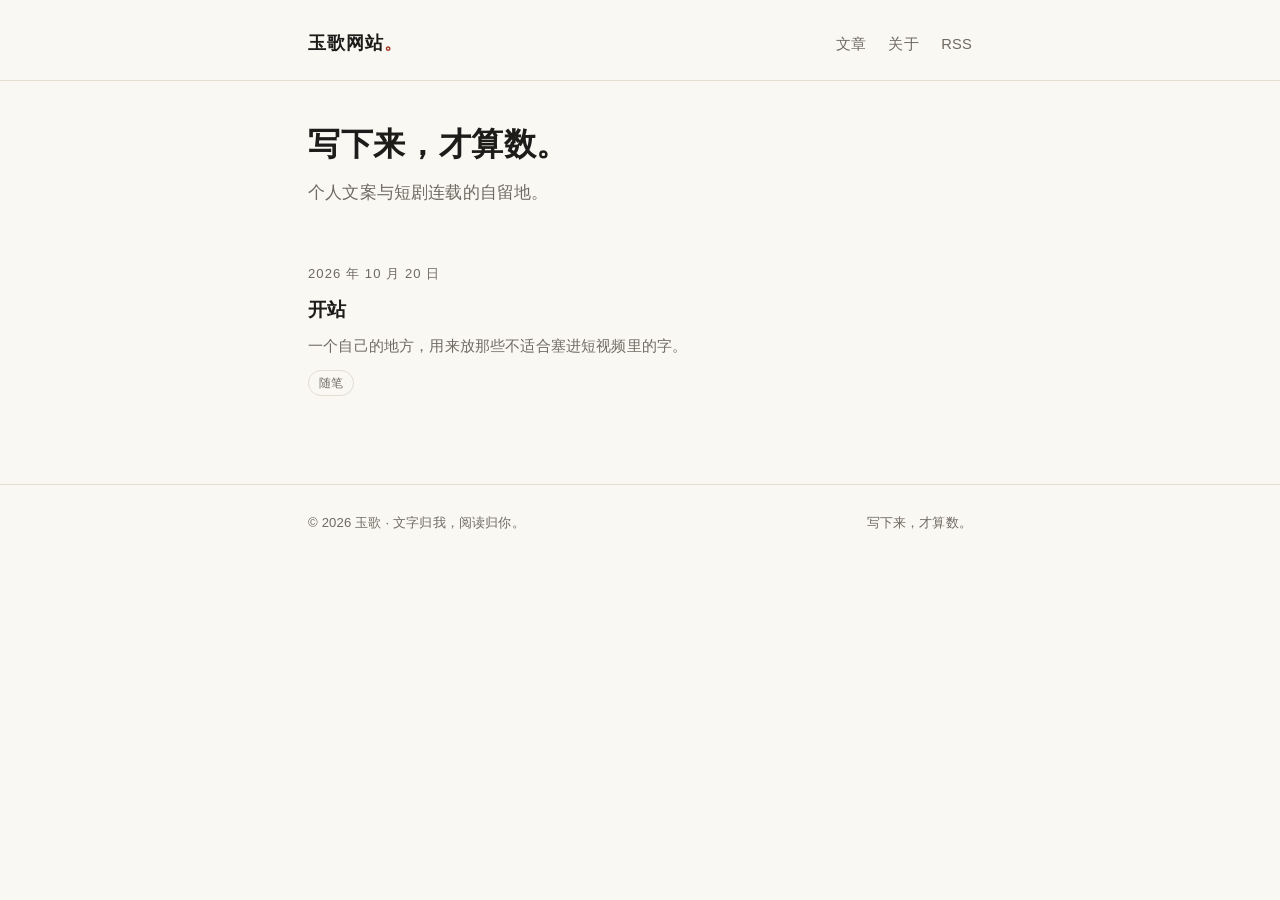
<file: index.html>
<!doctype html>
<html lang="zh-CN">
<head>
<meta charset="utf-8">
<meta name="viewport" content="width=device-width, initial-scale=1">
<title>玉歌网站</title>
<meta name="description" content="个人文案与短剧连载的自留地。">
<meta property="og:title" content="玉歌网站">
<meta property="og:site_name" content="玉歌网站">
<meta property="og:image" content="https://1976623028.github.io/wenan/assets/og.png">
<meta property="og:image:width" content="1200">
<meta property="og:image:height" content="630">
<meta name="twitter:card" content="summary_large_image">
<meta name="twitter:title" content="玉歌网站">
<meta name="twitter:image" content="https://1976623028.github.io/wenan/assets/og.png">
<link rel="canonical" href="https://1976623028.github.io/wenan/">
<link rel="icon" href="data:image/svg+xml,%3Csvg xmlns='http://www.w3.org/2000/svg' viewBox='0 0 100 100'%3E%3Crect width='100' height='100' rx='22' fill='%23a63d2f'/%3E%3Ccircle cx='50' cy='40' r='15' fill='%23faf8f3'/%3E%3Crect x='33' y='62' width='34' height='7' rx='3.5' fill='%23faf8f3'/%3E%3C/svg%3E">
<link rel="alternate" type="application/rss+xml" title="玉歌网站" href="feed.xml">
<link rel="stylesheet" href="assets/style.css">
</head>
<body>
<header class="site"><div class="wrap">
  <a class="brand" href="index.html">玉歌网站<span>。</span></a>
  
  <nav>
    <a href="index.html">文章</a>
    <a href="about.html">关于</a>
    <a href="feed.xml">RSS</a>
  </nav>
</div></header>
<main class="wrap">
<section class="hero">
  <h1>写下来，才算数。</h1>
  <p>个人文案与短剧连载的自留地。</p>
</section>
<ul class="list"><li>
  <time datetime="2026-10-20">2026 年 10 月 20 日</time>
  <h2><a href="posts/2026-10-20-开站.html">开站</a></h2>
  <p>一个自己的地方，用来放那些不适合塞进短视频里的字。</p>
  <div class="tags"><span class="tag">随笔</span></div>
</li></ul>
</main>
<footer class="site"><div class="wrap">
  <span>© 2026 玉歌 · 文字归我，阅读归你。</span>
  <span>写下来，才算数。</span>
</div></footer>
</body>
</html>
</file>
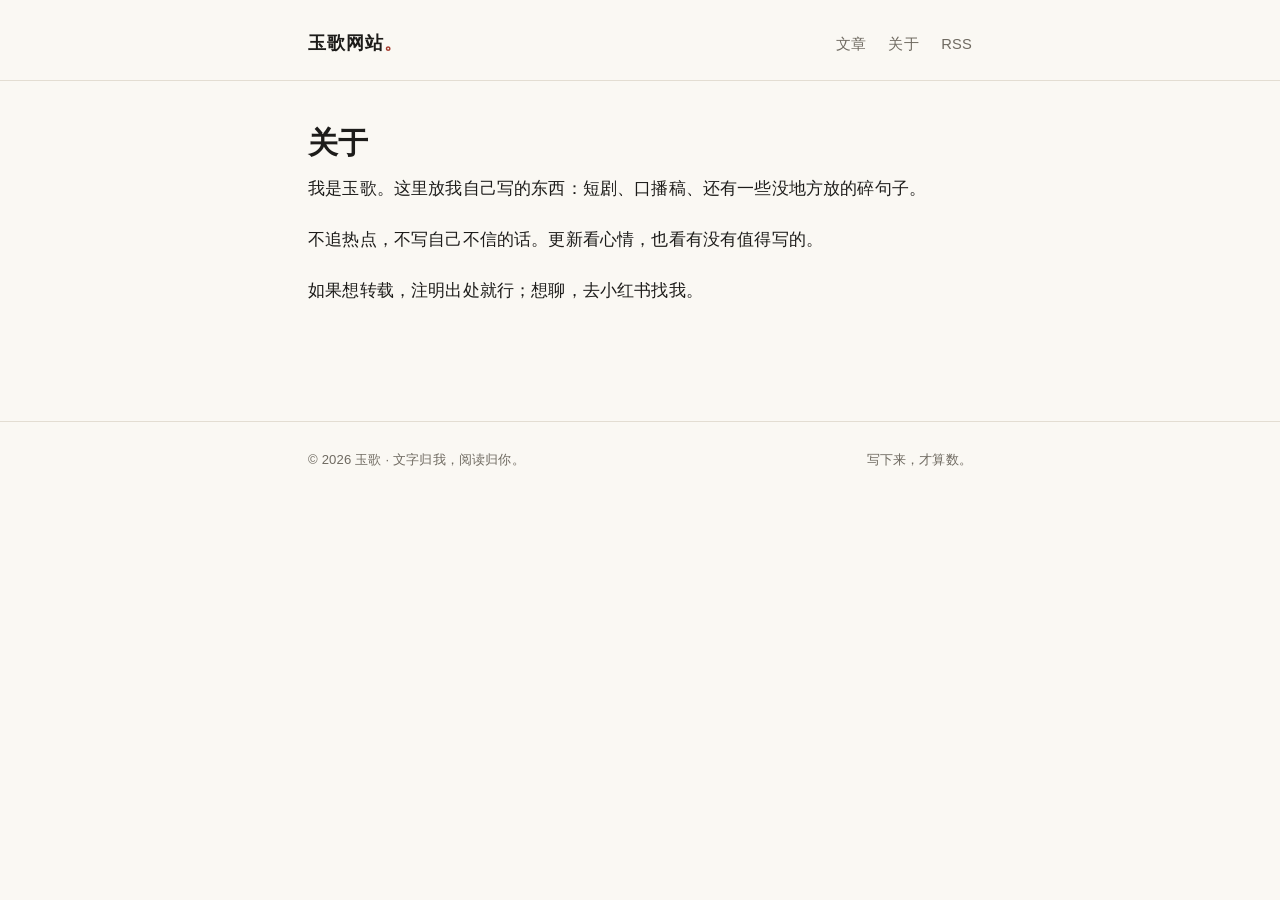
<file: about.html>
<!doctype html>
<html lang="zh-CN">
<head>
<meta charset="utf-8">
<meta name="viewport" content="width=device-width, initial-scale=1">
<title>关于 · 玉歌网站</title>
<meta name="description" content="个人文案与短剧连载的自留地。">
<meta property="og:title" content="关于">
<meta property="og:site_name" content="玉歌网站">
<meta property="og:image" content="https://1976623028.github.io/wenan/assets/og.png">
<meta property="og:image:width" content="1200">
<meta property="og:image:height" content="630">
<meta name="twitter:card" content="summary_large_image">
<meta name="twitter:title" content="关于">
<meta name="twitter:image" content="https://1976623028.github.io/wenan/assets/og.png">
<link rel="canonical" href="https://1976623028.github.io/wenan/about.html">
<link rel="icon" href="data:image/svg+xml,%3Csvg xmlns='http://www.w3.org/2000/svg' viewBox='0 0 100 100'%3E%3Crect width='100' height='100' rx='22' fill='%23a63d2f'/%3E%3Ccircle cx='50' cy='40' r='15' fill='%23faf8f3'/%3E%3Crect x='33' y='62' width='34' height='7' rx='3.5' fill='%23faf8f3'/%3E%3C/svg%3E">
<link rel="alternate" type="application/rss+xml" title="玉歌网站" href="feed.xml">
<link rel="stylesheet" href="assets/style.css">
</head>
<body>
<header class="site"><div class="wrap">
  <a class="brand" href="index.html">玉歌网站<span>。</span></a>
  
  <nav>
    <a href="index.html">文章</a>
    <a href="about.html">关于</a>
    <a href="feed.xml">RSS</a>
  </nav>
</div></header>
<main class="wrap">
<article class="post"><h1>关于</h1><p>我是玉歌。这里放我自己写的东西：短剧、口播稿、还有一些没地方放的碎句子。</p>
<p>不追热点，不写自己不信的话。更新看心情，也看有没有值得写的。</p>
<p>如果想转载，注明出处就行；想聊，去小红书找我。</p></article>
</main>
<footer class="site"><div class="wrap">
  <span>© 2026 玉歌 · 文字归我，阅读归你。</span>
  <span>写下来，才算数。</span>
</div></footer>
</body>
</html>
</file>
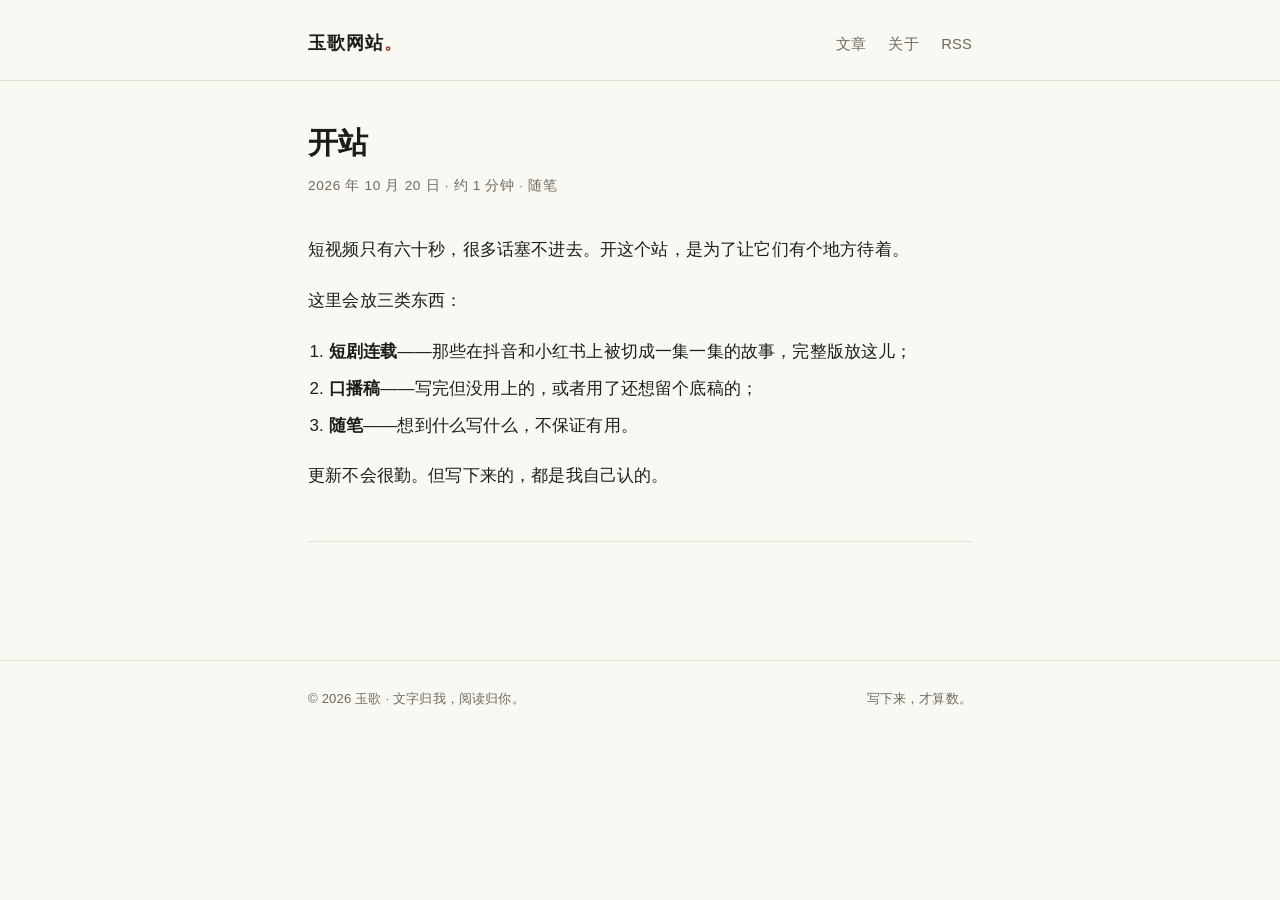
<file: posts/2026-10-20-开站.html>
<!doctype html>
<html lang="zh-CN">
<head>
<meta charset="utf-8">
<meta name="viewport" content="width=device-width, initial-scale=1">
<title>开站 · 玉歌网站</title>
<meta name="description" content="个人文案与短剧连载的自留地。">
<meta property="og:title" content="开站">
<meta property="og:site_name" content="玉歌网站">
<meta property="og:image" content="https://1976623028.github.io/wenan/assets/og.png">
<meta property="og:image:width" content="1200">
<meta property="og:image:height" content="630">
<meta name="twitter:card" content="summary_large_image">
<meta name="twitter:title" content="开站">
<meta name="twitter:image" content="https://1976623028.github.io/wenan/assets/og.png">
<link rel="canonical" href="https://1976623028.github.io/wenan/posts/2026-10-20-开站.html">
<link rel="icon" href="data:image/svg+xml,%3Csvg xmlns='http://www.w3.org/2000/svg' viewBox='0 0 100 100'%3E%3Crect width='100' height='100' rx='22' fill='%23a63d2f'/%3E%3Ccircle cx='50' cy='40' r='15' fill='%23faf8f3'/%3E%3Crect x='33' y='62' width='34' height='7' rx='3.5' fill='%23faf8f3'/%3E%3C/svg%3E">
<link rel="alternate" type="application/rss+xml" title="玉歌网站" href="../feed.xml">
<link rel="stylesheet" href="../assets/style.css">
</head>
<body>
<header class="site"><div class="wrap">
  <a class="brand" href="../index.html">玉歌网站<span>。</span></a>
  
  <nav>
    <a href="../index.html">文章</a>
    <a href="../about.html">关于</a>
    <a href="../feed.xml">RSS</a>
  </nav>
</div></header>
<main class="wrap">
<article class="post">
<h1>开站</h1>
<div class="meta">2026 年 10 月 20 日 · 约 1 分钟 · 随笔</div>
<p>短视频只有六十秒，很多话塞不进去。开这个站，是为了让它们有个地方待着。</p>
<p>这里会放三类东西：</p>
<ol><li><strong>短剧连载</strong>——那些在抖音和小红书上被切成一集一集的故事，完整版放这儿；</li><li><strong>口播稿</strong>——写完但没用上的，或者用了还想留个底稿的；</li><li><strong>随笔</strong>——想到什么写什么，不保证有用。</li></ol>
<p>更新不会很勤。但写下来的，都是我自己认的。</p>
<div class="pager">
  <span></span>
  <span></span>
</div>
</article>
</main>
<footer class="site"><div class="wrap">
  <span>© 2026 玉歌 · 文字归我，阅读归你。</span>
  <span>写下来，才算数。</span>
</div></footer>
</body>
</html>
</file>
<file: assets/style.css>
/* 小鱼文案集 —— 纸感、克制、中文优先排版 */
:root {
  --paper: #faf8f3;
  --ink: #1d1c1a;
  --muted: #6f6a61;
  --line: #e3ddd2;
  --accent: #a63d2f;
  --code-bg: #f0ebe2;
  --max: 44rem;
}

@media (prefers-color-scheme: dark) {
  :root {
    --paper: #171614;
    --ink: #e9e5de;
    --muted: #a49d92;
    --line: #322f2a;
    --accent: #e08272;
    --code-bg: #232120;
  }
}

* { box-sizing: border-box; }

html { -webkit-text-size-adjust: 100%; }

body {
  margin: 0;
  background: var(--paper);
  color: var(--ink);
  font-family: -apple-system, "PingFang SC", "Microsoft YaHei", "Segoe UI", sans-serif;
  font-size: 17px;
  line-height: 1.9;
  letter-spacing: 0.01em;
}

.wrap { max-width: var(--max); margin: 0 auto; padding: 0 1.25rem; }

header.site {
  border-bottom: 1px solid var(--line);
  padding: 1.6rem 0 1.2rem;
  margin-bottom: 2.5rem;
}
header.site .wrap { display: flex; align-items: baseline; justify-content: space-between; gap: 1rem; flex-wrap: wrap; }
.brand { font-size: 1.15rem; font-weight: 600; letter-spacing: 0.06em; text-decoration: none; color: var(--ink); }
.brand span { color: var(--accent); }
nav a { color: var(--muted); text-decoration: none; margin-left: 1.1rem; font-size: 0.92rem; }
nav a:hover { color: var(--accent); }

.hero { margin: 0 0 3rem; }
.hero h1 {
  font-family: "Songti SC", "Noto Serif SC", Georgia, serif;
  font-size: 2rem;
  line-height: 1.45;
  margin: 0 0 0.6rem;
  font-weight: 600;
  letter-spacing: 0.02em;
}
.hero p { color: var(--muted); margin: 0; }

.list { list-style: none; margin: 0; padding: 0; }
.list li { border-top: 1px solid var(--line); padding: 1.5rem 0; }
.list li:first-child { border-top: none; padding-top: 0; }

.list time { color: var(--muted); font-size: 0.82rem; letter-spacing: 0.08em; }
.list h2 { font-size: 1.18rem; margin: 0.35rem 0 0.4rem; font-weight: 600; line-height: 1.6; }
.list h2 a { color: var(--ink); text-decoration: none; }
.list h2 a:hover { color: var(--accent); }
.list p { margin: 0; color: var(--muted); font-size: 0.95rem; }
.tags { margin-top: 0.6rem; display: flex; gap: 0.5rem; flex-wrap: wrap; }
.tag {
  font-size: 0.75rem;
  color: var(--muted);
  border: 1px solid var(--line);
  border-radius: 999px;
  padding: 0.05rem 0.6rem;
  text-decoration: none;
}

article.post { padding-bottom: 2rem; }
article.post h1 {
  font-family: "Songti SC", "Noto Serif SC", Georgia, serif;
  font-size: 1.85rem;
  line-height: 1.5;
  margin: 0 0 0.5rem;
  font-weight: 600;
}
article.post .meta { color: var(--muted); font-size: 0.85rem; margin-bottom: 2.2rem; letter-spacing: 0.05em; }
article.post h2 { font-size: 1.25rem; margin: 2.4rem 0 0.8rem; font-weight: 600; }
article.post h3 { font-size: 1.05rem; margin: 1.8rem 0 0.6rem; font-weight: 600; }
article.post p { margin: 0 0 1.15rem; }
article.post blockquote {
  margin: 1.6rem 0;
  padding: 0.2rem 0 0.2rem 1.1rem;
  border-left: 3px solid var(--accent);
  color: var(--muted);
}
article.post ul, article.post ol { padding-left: 1.3rem; margin: 0 0 1.15rem; }
article.post li { margin: 0.3rem 0; }
article.post img { max-width: 100%; border-radius: 6px; }
article.post hr { border: none; border-top: 1px solid var(--line); margin: 2.5rem 0; }
article.post code {
  background: var(--code-bg);
  padding: 0.1em 0.35em;
  border-radius: 3px;
  font-size: 0.88em;
  font-family: "Cascadia Code", Consolas, monospace;
}
article.post pre {
  background: var(--code-bg);
  padding: 1rem 1.1rem;
  border-radius: 6px;
  overflow-x: auto;
  line-height: 1.7;
}
article.post pre code { background: none; padding: 0; }

article.post table {
  width: 100%;
  border-collapse: collapse;
  margin: 1.5rem 0;
  font-size: 0.92rem;
  line-height: 1.7;
}
article.post th, article.post td {
  border: 1px solid var(--line);
  padding: 0.55rem 0.7rem;
  text-align: left;
  vertical-align: top;
}
article.post th { background: var(--code-bg); font-weight: 600; }

.pager { display: flex; justify-content: space-between; gap: 1rem; border-top: 1px solid var(--line); margin-top: 3rem; padding-top: 1.4rem; font-size: 0.92rem; }
.pager a { color: var(--muted); text-decoration: none; }
.pager a:hover { color: var(--accent); }

footer.site { border-top: 1px solid var(--line); margin-top: 4rem; padding: 1.6rem 0 2.4rem; color: var(--muted); font-size: 0.82rem; }
footer.site .wrap { display: flex; justify-content: space-between; gap: 1rem; flex-wrap: wrap; }
footer.site a { color: var(--muted); }

.empty { color: var(--muted); padding: 3rem 0; }

@media (max-width: 520px) {
  body { font-size: 16px; }
  .hero h1 { font-size: 1.6rem; }
  article.post h1 { font-size: 1.5rem; }
}
</file>
